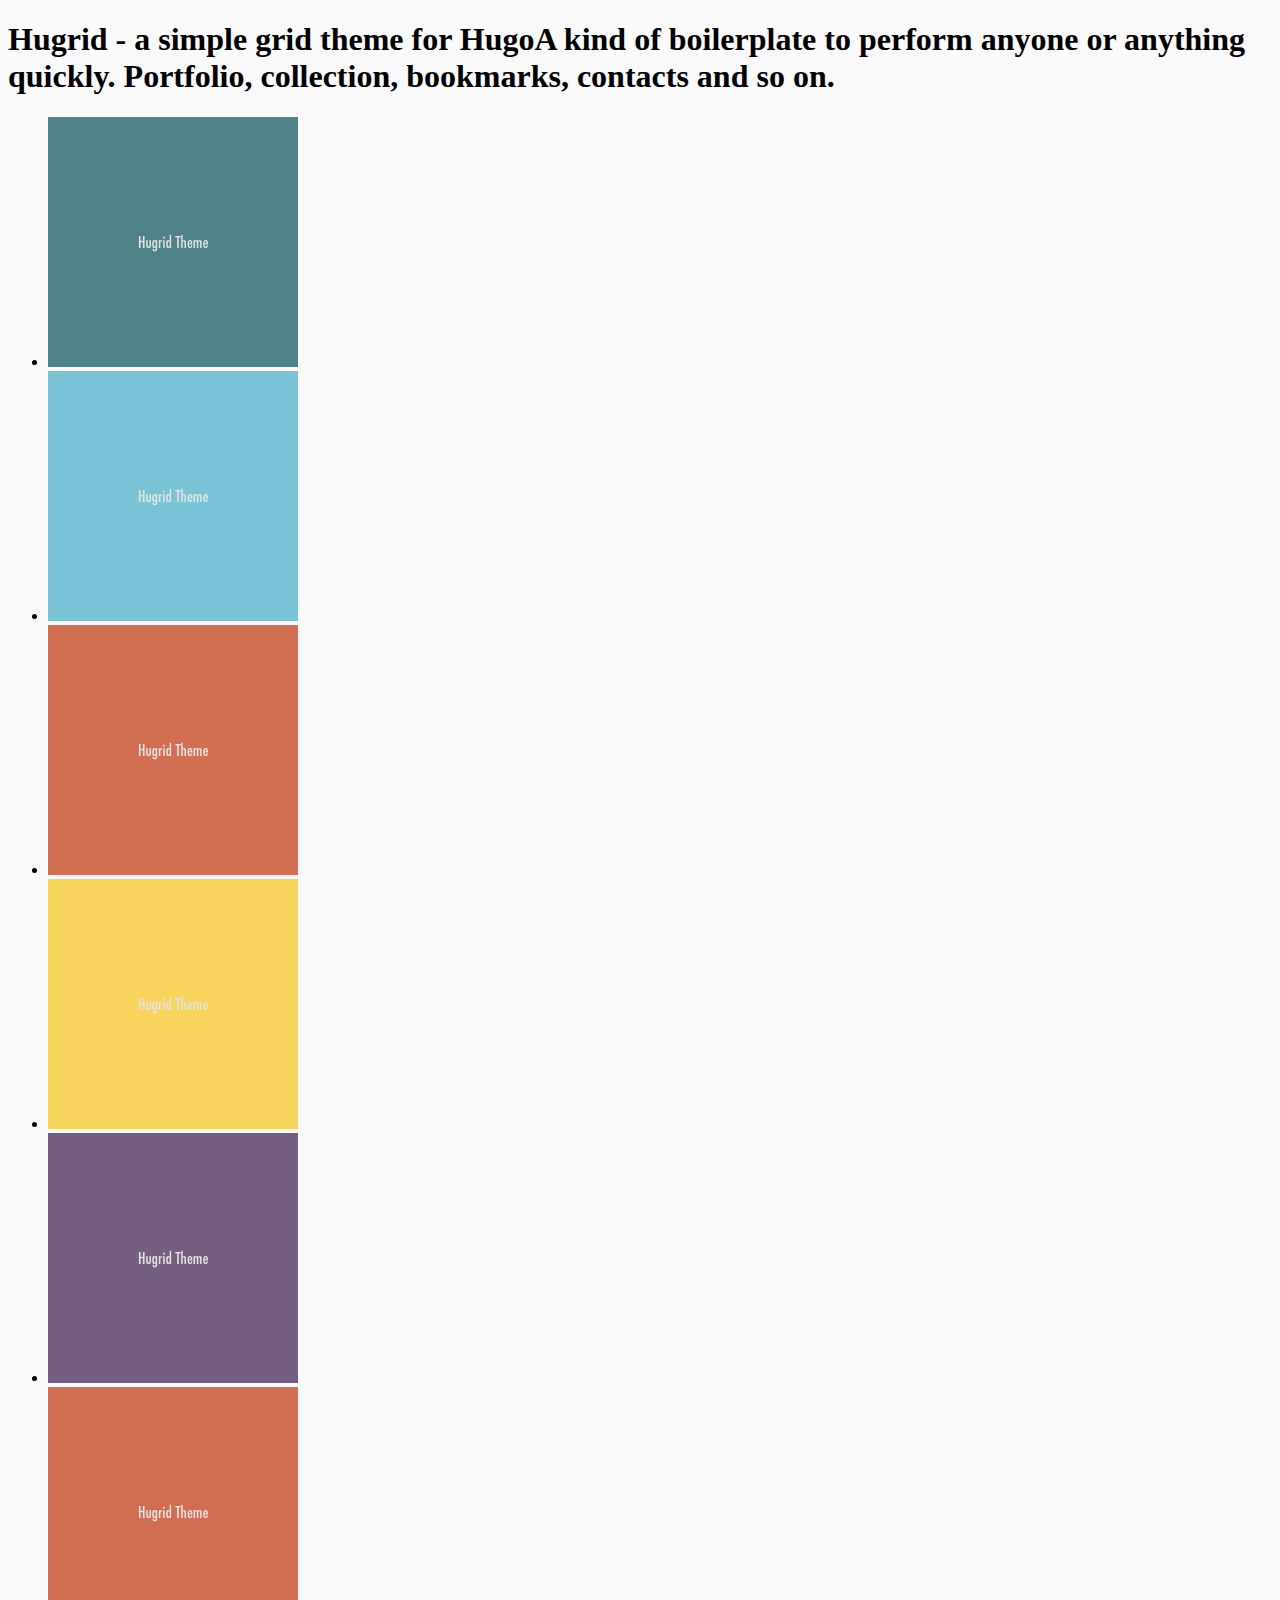
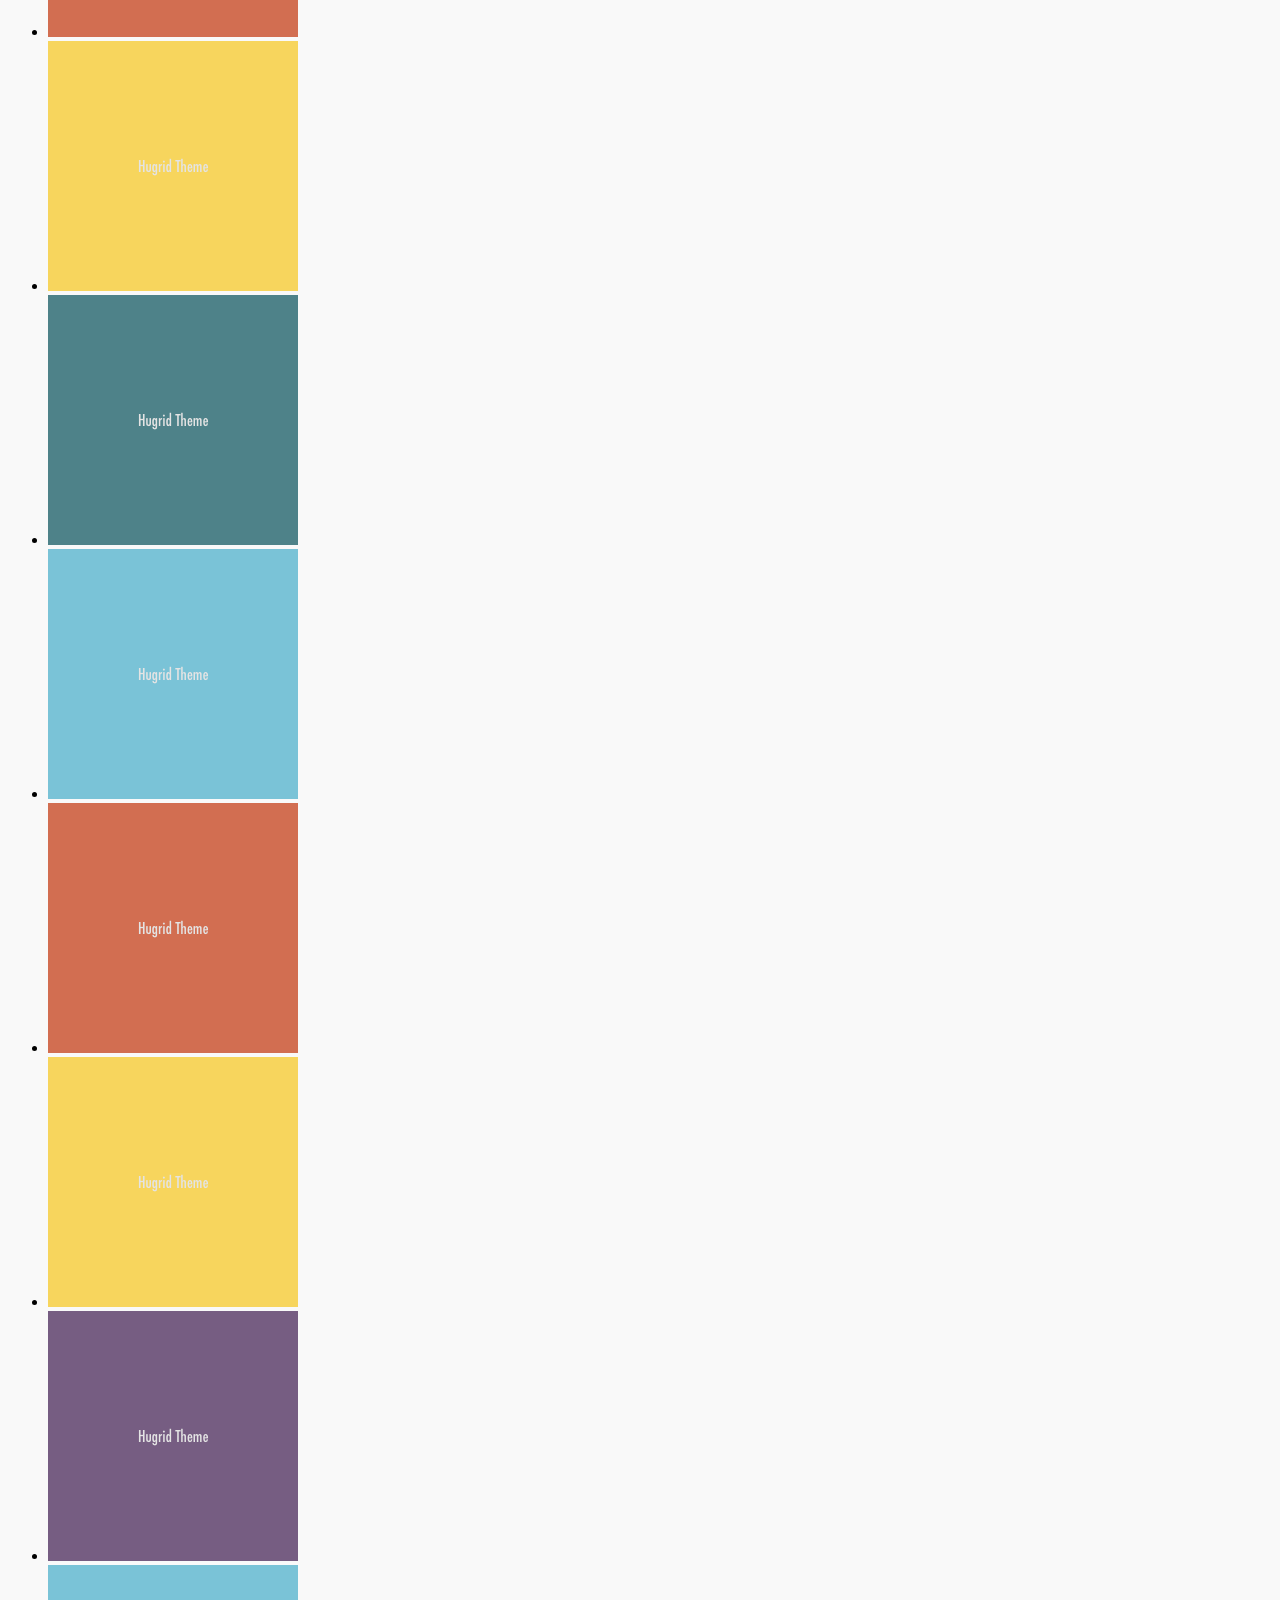
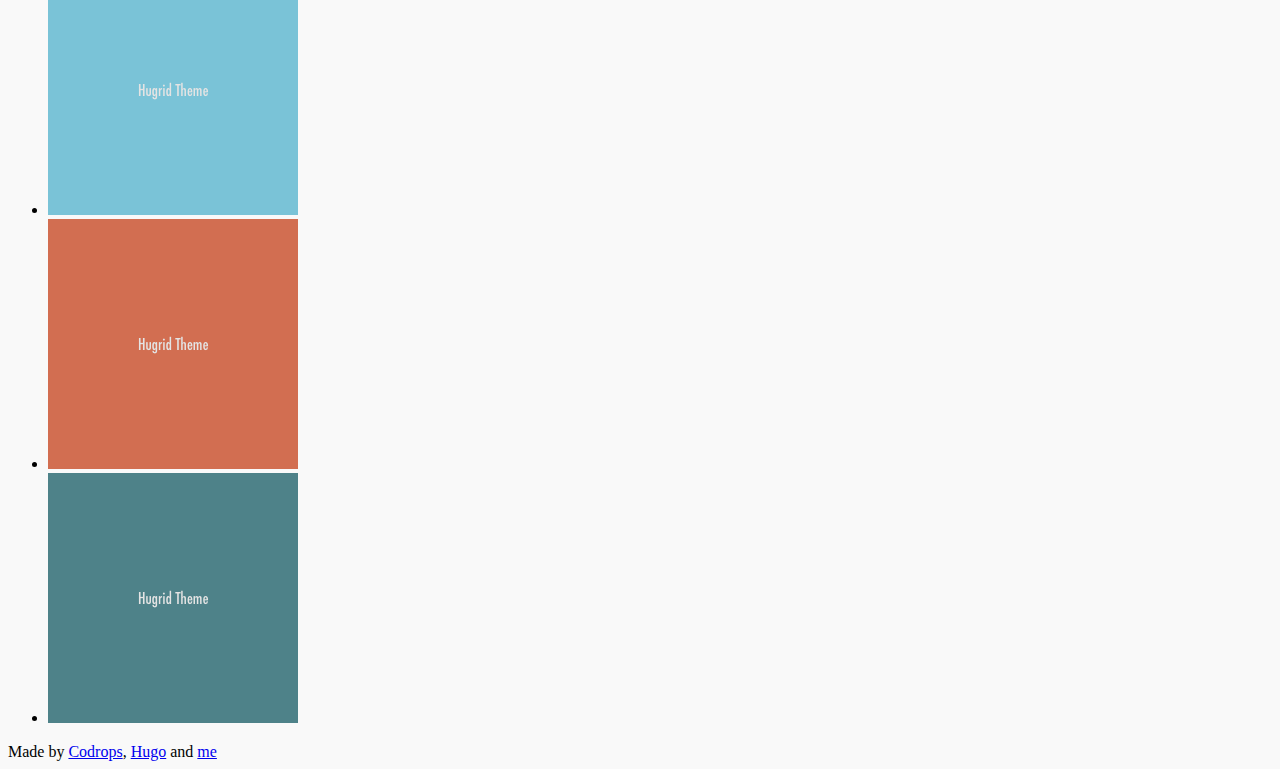
<file: hugosite/public.sav/index.html>
<!DOCTYPE html>
<html lang="en-us">
	<head>
			<meta charset="UTF-8" />
		<meta http-equiv="X-UA-Compatible" content="IE=edge,chrome=1">
		<meta name="viewport" content="width=device-width, initial-scale=1.0">
		<title>Hugrid - a simple grid theme for Hugo</title>
		<meta name="description" content="Hugrid - grid theme for Hugo with an expanding image preview." />
		<meta name="keywords" content="Hugo, Hugo theme, grid theme, portfolio, bookmarks, collection, contacts" />
		<meta name="author" content="Pavel Kanyshev" />
		<meta name="generator" content="Hugo 0.30.2" />
		<style>
		body {
		background: #f9f9f9;
		color: ;
		}
		</style>
		<link rel="stylesheet" type="text/css" href="http://example.org/css/default.css" />
		<link rel="stylesheet" type="text/css" href="http://example.org/css/component.css" />
		
		<script src="http://example.org/js/modernizr.custom.js"></script>

	
<script>
(function(i,s,o,g,r,a,m){i['GoogleAnalyticsObject']=r;i[r]=i[r]||function(){
(i[r].q=i[r].q||[]).push(arguments)},i[r].l=1*new Date();a=s.createElement(o),
m=s.getElementsByTagName(o)[0];a.async=1;a.src=g;m.parentNode.insertBefore(a,m)
})(window,document,'script','https://www.google-analytics.com/analytics.js','ga');

ga('create', 'UA-XXXXXXXX-Y', 'auto');
ga('send', 'pageview');
</script>

	</head>
	<body>
		<div class="container">	
							<header class="clearfix">
				<h1>Hugrid - a simple grid theme for Hugo<span>A kind of boilerplate to perform anyone or anything quickly. Portfolio, collection, bookmarks, contacts and so on.</span></h1>
			</header>
			<div class="main">
				<ul id="og-grid" class="og-grid">
					
					<li>
						<a href="https://github.com/aerohub/hugrid" data-largesrc="images/full/1.png" data-title="Hugrid Theme" data-description="A simple grid theme for Hugo. A kind of boilerplate to perform anyone or anything quickly. Portfolio, collection, bookmarks, contacts and so on." data-buttontext="">
							<img src="images/thumbs/1.png" alt="Hugrid Theme"/>
						</a>
					</li>
					
					<li>
						<a href="https://github.com/aerohub/hugrid" data-largesrc="images/full/2.png" data-title="Hugrid Theme" data-description="A simple grid theme for Hugo. A kind of boilerplate to perform anyone or anything quickly. Portfolio, collection, bookmarks, contacts and so on." data-buttontext="">
							<img src="images/thumbs/2.png" alt="Hugrid Theme"/>
						</a>
					</li>
					
					<li>
						<a href="https://github.com/aerohub/hugrid" data-largesrc="images/full/3.png" data-title="Hugrid Theme" data-description="A simple grid theme for Hugo. A kind of boilerplate to perform anyone or anything quickly. Portfolio, collection, bookmarks, contacts and so on." data-buttontext="">
							<img src="images/thumbs/3.png" alt="Hugrid Theme"/>
						</a>
					</li>
					
					<li>
						<a href="https://github.com/aerohub/hugrid" data-largesrc="images/full/4.png" data-title="Hugrid Theme" data-description="A simple grid theme for Hugo. A kind of boilerplate to perform anyone or anything quickly. Portfolio, collection, bookmarks, contacts and so on." data-buttontext="">
							<img src="images/thumbs/4.png" alt="Hugrid Theme"/>
						</a>
					</li>
					
					<li>
						<a href="https://github.com/aerohub/hugrid" data-largesrc="images/full/5.png" data-title="Hugrid Theme" data-description="A simple grid theme for Hugo. A kind of boilerplate to perform anyone or anything quickly. Portfolio, collection, bookmarks, contacts and so on." data-buttontext="">
							<img src="images/thumbs/5.png" alt="Hugrid Theme"/>
						</a>
					</li>
					
					<li>
						<a href="https://github.com/aerohub/hugrid" data-largesrc="images/full/3.png" data-title="Hugrid Theme" data-description="A simple grid theme for Hugo. A kind of boilerplate to perform anyone or anything quickly. Portfolio, collection, bookmarks, contacts and so on." data-buttontext="">
							<img src="images/thumbs/3.png" alt="Hugrid Theme"/>
						</a>
					</li>
					
					<li>
						<a href="https://github.com/aerohub/hugrid" data-largesrc="images/full/4.png" data-title="Hugrid Theme" data-description="A simple grid theme for Hugo. A kind of boilerplate to perform anyone or anything quickly. Portfolio, collection, bookmarks, contacts and so on." data-buttontext="">
							<img src="images/thumbs/4.png" alt="Hugrid Theme"/>
						</a>
					</li>
					
					<li>
						<a href="https://github.com/aerohub/hugrid" data-largesrc="images/full/1.png" data-title="Hugrid Theme" data-description="A simple grid theme for Hugo. A kind of boilerplate to perform anyone or anything quickly. Portfolio, collection, bookmarks, contacts and so on." data-buttontext="">
							<img src="images/thumbs/1.png" alt="Hugrid Theme"/>
						</a>
					</li>
					
					<li>
						<a href="https://github.com/aerohub/hugrid" data-largesrc="images/full/2.png" data-title="Hugrid Theme" data-description="A simple grid theme for Hugo. A kind of boilerplate to perform anyone or anything quickly. Portfolio, collection, bookmarks, contacts and so on." data-buttontext="">
							<img src="images/thumbs/2.png" alt="Hugrid Theme"/>
						</a>
					</li>
					
					<li>
						<a href="https://github.com/aerohub/hugrid" data-largesrc="images/full/3.png" data-title="Hugrid Theme" data-description="A simple grid theme for Hugo. A kind of boilerplate to perform anyone or anything quickly. Portfolio, collection, bookmarks, contacts and so on." data-buttontext="">
							<img src="images/thumbs/3.png" alt="Hugrid Theme"/>
						</a>
					</li>
					
					<li>
						<a href="https://github.com/aerohub/hugrid" data-largesrc="images/full/4.png" data-title="Hugrid Theme" data-description="A simple grid theme for Hugo. A kind of boilerplate to perform anyone or anything quickly. Portfolio, collection, bookmarks, contacts and so on." data-buttontext="">
							<img src="images/thumbs/4.png" alt="Hugrid Theme"/>
						</a>
					</li>
					
					<li>
						<a href="https://github.com/aerohub/hugrid" data-largesrc="images/full/5.png" data-title="Hugrid Theme" data-description="A simple grid theme for Hugo. A kind of boilerplate to perform anyone or anything quickly. Portfolio, collection, bookmarks, contacts and so on." data-buttontext="">
							<img src="images/thumbs/5.png" alt="Hugrid Theme"/>
						</a>
					</li>
					
					<li>
						<a href="https://github.com/aerohub/hugrid" data-largesrc="images/full/2.png" data-title="Hugrid Theme" data-description="A simple grid theme for Hugo. A kind of boilerplate to perform anyone or anything quickly. Portfolio, collection, bookmarks, contacts and so on." data-buttontext="">
							<img src="images/thumbs/2.png" alt="Hugrid Theme"/>
						</a>
					</li>
					
					<li>
						<a href="https://github.com/aerohub/hugrid" data-largesrc="images/full/3.png" data-title="Hugrid Theme" data-description="A simple grid theme for Hugo. A kind of boilerplate to perform anyone or anything quickly. Portfolio, collection, bookmarks, contacts and so on." data-buttontext="">
							<img src="images/thumbs/3.png" alt="Hugrid Theme"/>
						</a>
					</li>
					
					<li>
						<a href="https://github.com/aerohub/hugrid" data-largesrc="images/full/1.png" data-title="Hugrid Theme" data-description="A simple grid theme for Hugo. A kind of boilerplate to perform anyone or anything quickly. Portfolio, collection, bookmarks, contacts and so on." data-buttontext="">
							<img src="images/thumbs/1.png" alt="Hugrid Theme"/>
						</a>
					</li>
					
				</ul>
				<footer>			
	Made by <a href="http://tympanus.net/codrops/2013/03/19/thumbnail-grid-with-expanding-preview/">Codrops</a>, <a href="http://gohugo.io">Hugo</a> and <a href="https://github.com/aerohub">me</a>
</footer>
			</div>
		</div>
				<script src="https://ajax.googleapis.com/ajax/libs/jquery/1.9.1/jquery.min.js"></script>
		<script>
			var $event = $.event,
			$special,
			resizeTimeout;

			$special = $event.special.debouncedresize = {
				setup: function() {
					$( this ).on( "resize", $special.handler );
				},
				teardown: function() {
					$( this ).off( "resize", $special.handler );
				},
				handler: function( event, execAsap ) {
					var context = this,
						args = arguments,
						dispatch = function() {
							event.type = "debouncedresize";
							$event.dispatch.apply( context, args );
						};

					if ( resizeTimeout ) {
						clearTimeout( resizeTimeout );
					}

					execAsap ?
						dispatch() :
						resizeTimeout = setTimeout( dispatch, $special.threshold );
				},
				threshold: 250
			};

			var BLANK = '[data-uri]';

			$.fn.imagesLoaded = function( callback ) {
				var $this = this,
					deferred = $.isFunction($.Deferred) ? $.Deferred() : 0,
					hasNotify = $.isFunction(deferred.notify),
					$images = $this.find('img').add( $this.filter('img') ),
					loaded = [],
					proper = [],
					broken = [];

				if ($.isPlainObject(callback)) {
					$.each(callback, function (key, value) {
						if (key === 'callback') {
							callback = value;
						} else if (deferred) {
							deferred[key](value);
						}
					});
				}

				function doneLoading() {
					var $proper = $(proper),
						$broken = $(broken);

					if ( deferred ) {
						if ( broken.length ) {
							deferred.reject( $images, $proper, $broken );
						} else {
							deferred.resolve( $images );
						}
					}

					if ( $.isFunction( callback ) ) {
						callback.call( $this, $images, $proper, $broken );
					}
				}

				function imgLoaded( img, isBroken ) {
					if ( img.src === BLANK || $.inArray( img, loaded ) !== -1 ) {
						return;
					}

					loaded.push( img );

					if ( isBroken ) {
						broken.push( img );
					} else {
						proper.push( img );
					}

					$.data( img, 'imagesLoaded', { isBroken: isBroken, src: img.src } );

					if ( hasNotify ) {
						deferred.notifyWith( $(img), [ isBroken, $images, $(proper), $(broken) ] );
					}

					if ( $images.length === loaded.length ){
						setTimeout( doneLoading );
						$images.unbind( '.imagesLoaded' );
					}
				}

				if ( !$images.length ) {
					doneLoading();
				} else {
					$images.bind( 'load.imagesLoaded error.imagesLoaded', function( event ){
						imgLoaded( event.target, event.type === 'error' );
					}).each( function( i, el ) {
						var src = el.src;

						var cached = $.data( el, 'imagesLoaded' );
						if ( cached && cached.src === src ) {
							imgLoaded( el, cached.isBroken );
							return;
						}

						if ( el.complete && el.naturalWidth !== undefined ) {
							imgLoaded( el, el.naturalWidth === 0 || el.naturalHeight === 0 );
							return;
						}

						if ( el.readyState || el.complete ) {
							el.src = BLANK;
							el.src = src;
						}
					});
				}

				return deferred ? deferred.promise( $this ) : $this;
			};

			var Grid = (function() {

				var $grid = $( '#og-grid' ),
					$items = $grid.children( 'li' ),
					current = -1,
					previewPos = -1,
					scrollExtra = 0,
					marginExpanded = 10,
					$window = $( window ), winsize,
					$body = $( 'html, body' ),
					transEndEventNames = {
						'WebkitTransition' : 'webkitTransitionEnd',
						'MozTransition' : 'transitionend',
						'OTransition' : 'oTransitionEnd',
						'msTransition' : 'MSTransitionEnd',
						'transition' : 'transitionend'
					},
					transEndEventName = transEndEventNames[ Modernizr.prefixed( 'transition' ) ],
					support = Modernizr.csstransitions,
					settings = {
						minHeight : 500,
						speed : 350,
						easing : 'ease'
					};

				function init( config ) {
					
					settings = $.extend( true, {}, settings, config );

					$grid.imagesLoaded( function() {

						saveItemInfo( true );
						getWinSize();
						initEvents();

					} );

				}

				function addItems( $newitems ) {

					$items = $items.add( $newitems );

					$newitems.each( function() {
						var $item = $( this );
						$item.data( {
							offsetTop : $item.offset().top,
							height : $item.height()
						} );
					} );

					initItemsEvents( $newitems );

				}

				function saveItemInfo( saveheight ) {
					$items.each( function() {
						var $item = $( this );
						$item.data( 'offsetTop', $item.offset().top );
						if( saveheight ) {
							$item.data( 'height', $item.height() );
						}
					} );
				}

				function initEvents() {
					
					initItemsEvents( $items );
					
					$window.on( 'debouncedresize', function() {
						
						scrollExtra = 0;
						previewPos = -1;
						saveItemInfo();
						getWinSize();
						var preview = $.data( this, 'preview' );
						if( typeof preview != 'undefined' ) {
							hidePreview();
						}

					} );

				}

				function initItemsEvents( $items ) {
					$items.on( 'click', 'span.og-close', function() {
						hidePreview();
						return false;
					} ).children( 'a' ).on( 'click', function(e) {

						var $item = $( this ).parent();
						current === $item.index() ? hidePreview() : showPreview( $item );
						return false;

					} );
				}

				function getWinSize() {
					winsize = { width : $window.width(), height : $window.height() };
				}

				function showPreview( $item ) {

					var preview = $.data( this, 'preview' ),
						position = $item.data( 'offsetTop' );

					scrollExtra = 0;

					if( typeof preview != 'undefined' ) {

						if( previewPos !== position ) {
							if( position > previewPos ) {
								scrollExtra = preview.height;
							}
							hidePreview();
						}
						else {
							preview.update( $item );
							return false;
						}
						
					}

					previewPos = position;
					preview = $.data( this, 'preview', new Preview( $item ) );
					preview.open();

				}

				function hidePreview() {
					current = -1;
					var preview = $.data( this, 'preview' );
					preview.close();
					$.removeData( this, 'preview' );
				}

				function Preview( $item ) {
					this.$item = $item;
					this.expandedIdx = this.$item.index();
					this.create();
					this.update();
				}

				Preview.prototype = {
					create : function() {
						this.$title = $( '<h3></h3>' );
						this.$description = $( '<p></p>' );
						this.$href = $( '<a href="#" target="_blank">Get the theme</a>' );
						this.$details = $( '<div class="og-details"></div>' ).append( this.$title, this.$description, this.$href );
						this.$loading = $( '<div class="og-loading"></div>' );
						this.$fullimage = $( '<div class="og-fullimg"></div>' ).append( this.$loading );
						this.$closePreview = $( '<span class="og-close"></span>' );
						this.$previewInner = $( '<div class="og-expander-inner"></div>' ).append( this.$closePreview, this.$fullimage, this.$details );
						this.$previewEl = $( '<div class="og-expander"></div>' ).append( this.$previewInner );
						this.$item.append( this.getEl() );
						if( support ) {
							this.setTransition();
						}
					},
					update : function( $item ) {

						if( $item ) {
							this.$item = $item;
						}
						
						if( current !== -1 ) {
							var $currentItem = $items.eq( current );
							$currentItem.removeClass( 'og-expanded' );
							this.$item.addClass( 'og-expanded' );
							this.positionPreview();
						}

						current = this.$item.index();

						var $itemEl = this.$item.children( 'a' ),
							eldata = {
								href : $itemEl.attr( 'href' ),
								largesrc : $itemEl.data( 'largesrc' ),
								title : $itemEl.data( 'title' ),
								description : $itemEl.data( 'description' ),
								buttontext : $itemEl.data( 'buttontext' )
							};

						this.$title.html( eldata.title );
						this.$description.html( eldata.description );
						if(eldata.buttontext) this.$href.text(eldata.buttontext);
						else this.$href.text("Get the theme")

						if (eldata.href) {
							this.$href.attr( 'href', eldata.href );
							this.$href.show();
						}
						else {
							this.$href.hide();
						}

						var self = this;
						
						if( typeof self.$largeImg != 'undefined' ) {
							self.$largeImg.remove();
						}

						if( self.$fullimage.is( ':visible' ) ) {
							this.$loading.show();
							$( '<img/>' ).load( function() {
								var $img = $( this );
								if( $img.attr( 'src' ) === self.$item.children('a').data( 'largesrc' ) ) {
									self.$loading.hide();
									self.$fullimage.find( 'img' ).remove();
									self.$largeImg = $img.fadeIn( 350 );
									self.$fullimage.append( self.$largeImg );
								}
							} ).attr( 'src', eldata.largesrc );	
						}

					},
					open : function() {

						setTimeout( $.proxy( function() {	
							this.setHeights();
							this.positionPreview();
						}, this ), 25 );

					},
					close : function() {

						var self = this,
							onEndFn = function() {
								if( support ) {
									$( this ).off( transEndEventName );
								}
								self.$item.removeClass( 'og-expanded' );
								self.$previewEl.remove();
							};

						setTimeout( $.proxy( function() {

							if( typeof this.$largeImg !== 'undefined' ) {
								this.$largeImg.fadeOut( 'fast' );
							}
							this.$previewEl.css( 'height', 0 );
							var $expandedItem = $items.eq( this.expandedIdx );
							$expandedItem.css( 'height', $expandedItem.data( 'height' ) ).on( transEndEventName, onEndFn );

							if( !support ) {
								onEndFn.call();
							}

						}, this ), 25 );
						
						return false;

					},
					calcHeight : function() {

						var heightPreview = winsize.height - this.$item.data( 'height' ) - marginExpanded,
							itemHeight = winsize.height;

						if( heightPreview < settings.minHeight ) {
							heightPreview = settings.minHeight;
							itemHeight = settings.minHeight + this.$item.data( 'height' ) + marginExpanded;
						}

						this.height = heightPreview;
						this.itemHeight = itemHeight;

					},
					setHeights : function() {

						var self = this,
							onEndFn = function() {
								if( support ) {
									self.$item.off( transEndEventName );
								}
								self.$item.addClass( 'og-expanded' );
							};

						this.calcHeight();
						this.$previewEl.css( 'height', this.height );
						this.$item.css( 'height', this.itemHeight ).on( transEndEventName, onEndFn );

						if( !support ) {
							onEndFn.call();
						}

					},
					positionPreview : function() {

						var position = this.$item.data( 'offsetTop' ),
							previewOffsetT = this.$previewEl.offset().top - scrollExtra,
							scrollVal = this.height + this.$item.data( 'height' ) + marginExpanded <= winsize.height ? position : this.height < winsize.height ? previewOffsetT - ( winsize.height - this.height ) : previewOffsetT;
						
						$body.animate( { scrollTop : scrollVal }, settings.speed );

					},
					setTransition  : function() {
						this.$previewEl.css( 'transition', 'height ' + settings.speed + 'ms ' + settings.easing );
						this.$item.css( 'transition', 'height ' + settings.speed + 'ms ' + settings.easing );
					},
					getEl : function() {
						return this.$previewEl;
					}
				}

				return { 
					init : init,
					addItems : addItems
				};

			})();
		</script>
		<script>
			$(function() {
				Grid.init();
			});
		</script>

	</body>
</html>
</file>
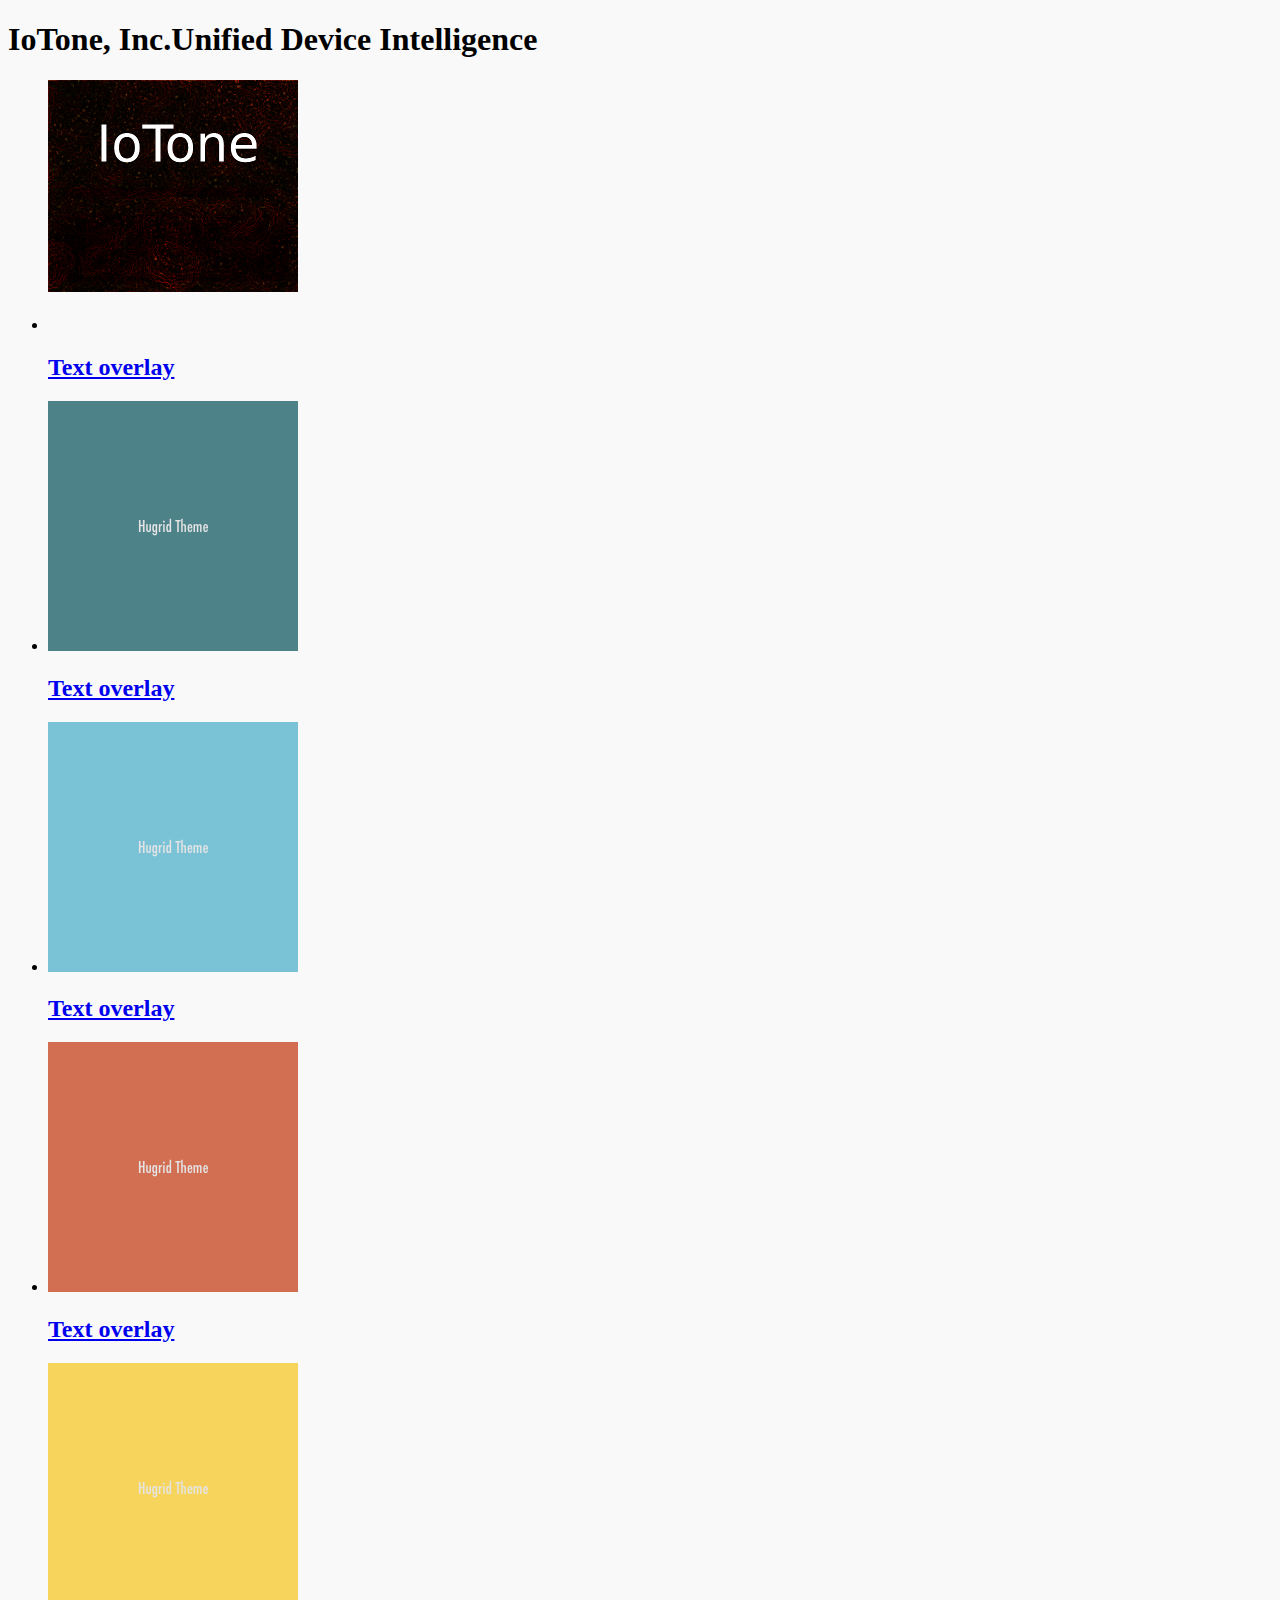
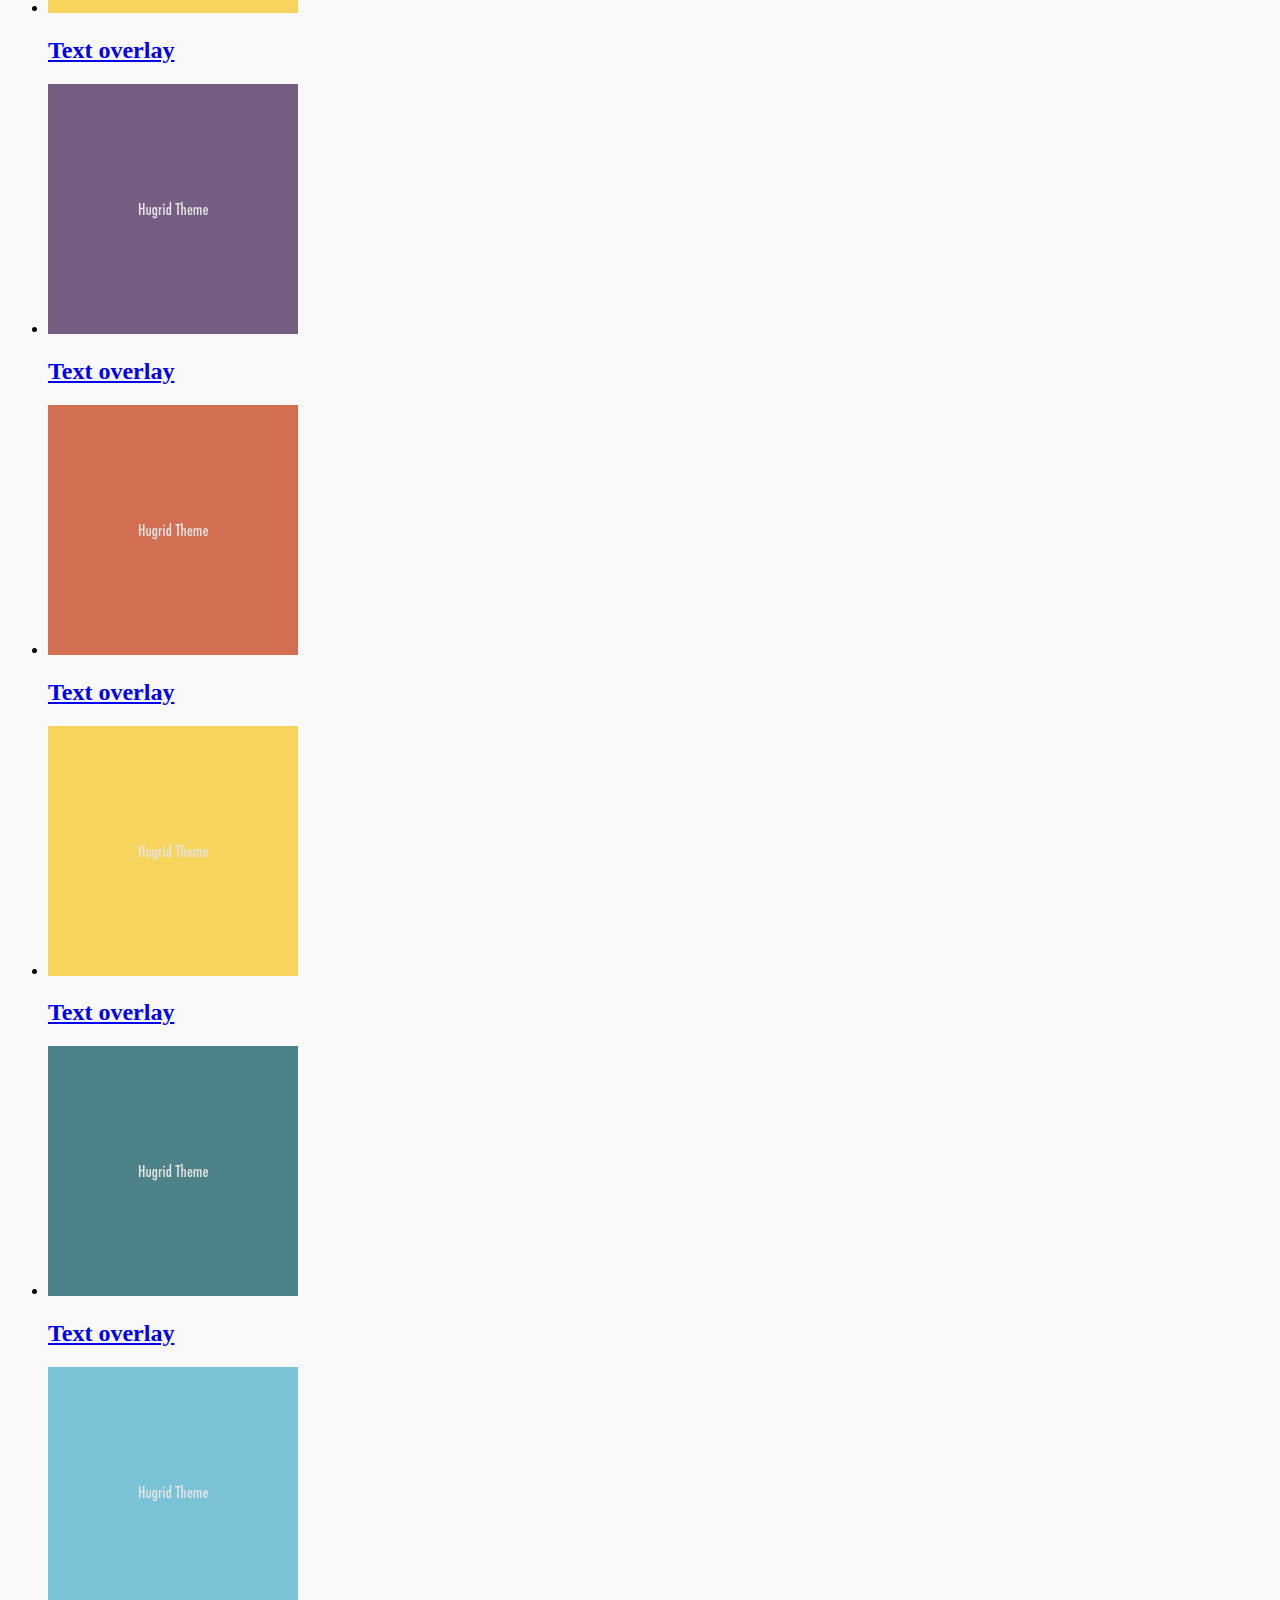
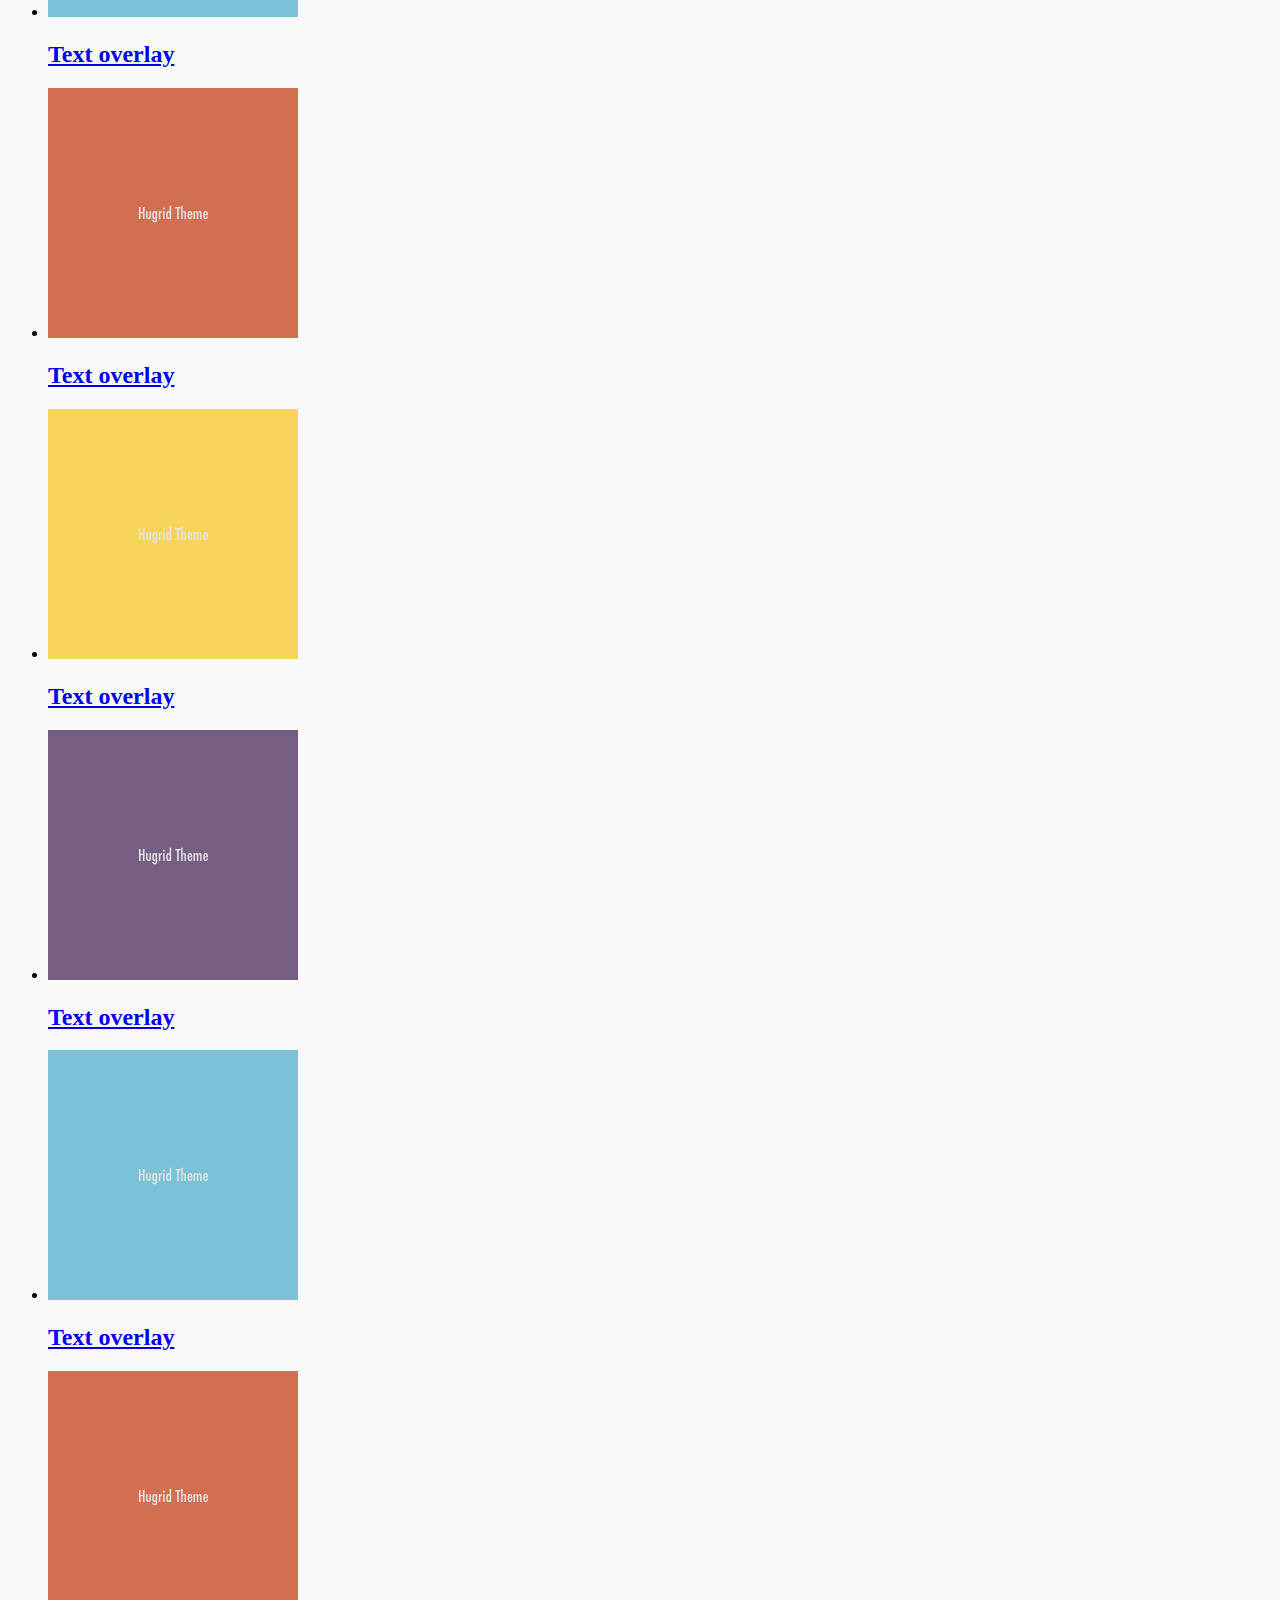
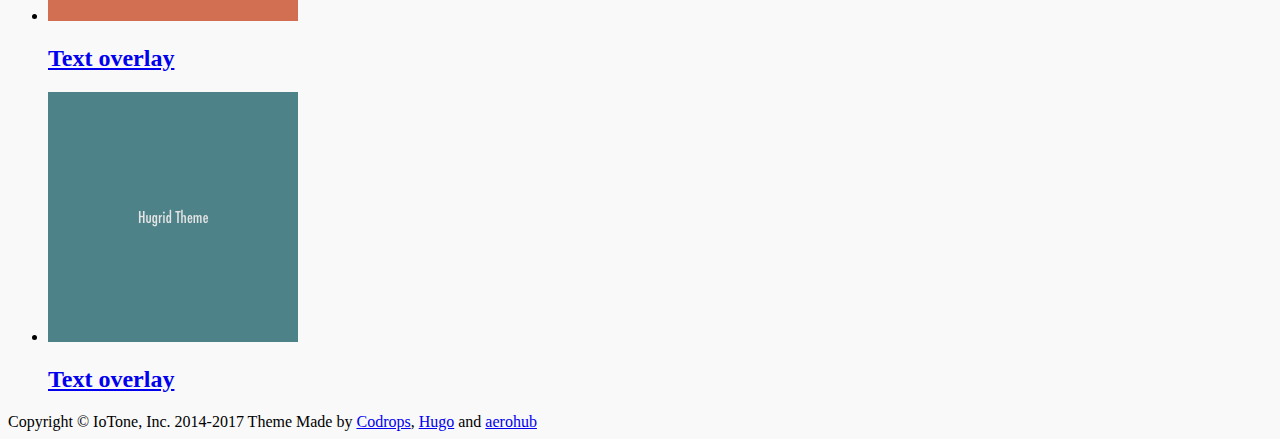
<file: hugosite/public/index.html>
<!DOCTYPE html>
<html lang="en-us">
	<head>
	<meta charset="UTF-8" />
<meta http-equiv="X-UA-Compatible" content="IE=edge,chrome=1">
<meta name="viewport" content="width=device-width, initial-scale=1.0">
<title>IoTone, Inc. Home</title>
<meta name="description" content="IoTone, Inc., Home page" />
<meta name="keywords" content="IoT, Device, Embedded, Protocol, AI, MachineLearning, Hugo, Hugo theme, grid theme, portfolio, bookmarks, collection, contacts" />
<meta name="author" content="Pavel Kanyshev" />
<meta name="generator" content="Hugo 0.16" />
<style>
body {
background: #f9f9f9;
color: ;
}
</style>
<link rel="stylesheet" type="text/css" href="http://iotone-nuevo.azurewebsites.net/css/default.css" />
<link rel="stylesheet" type="text/css" href="http://iotone-nuevo.azurewebsites.net/css/component.css" />
<link rel="stylesheet" type="text/css" href="http://iotone-nuevo.azurewebsites.net/css/custom.css" />

<script src="http://iotone-nuevo.azurewebsites.net/js/modernizr.custom.js"></script>

	
<script>
(function(i,s,o,g,r,a,m){i['GoogleAnalyticsObject']=r;i[r]=i[r]||function(){
(i[r].q=i[r].q||[]).push(arguments)},i[r].l=1*new Date();a=s.createElement(o),
m=s.getElementsByTagName(o)[0];a.async=1;a.src=g;m.parentNode.insertBefore(a,m)
})(window,document,'script','//www.google-analytics.com/analytics.js','ga');

ga('create', 'UA-70840299-1', 'auto');
ga('send', 'pageview');
</script>

	</head>
	<body>
		<div class="container">
							<header class="clearfix">
				<h1>IoTone, Inc.<span>Unified Device Intelligence</span></h1>
			</header>
			<div class="main">
				<ul id="og-grid" class="og-grid">
					
					<li>
							<a href="https://github.com/aerohub/hugrid" data-largesrc="images/full/iotone_logo_v1c.png" data-title="IoTone - New Site Coming Soon" data-description="A simple grid theme for Hugo. A kind of boilerplate to perform anyone or anything quickly. Portfolio, collection, bookmarks, contacts and so on." data-buttontext="">
								<div class="image">
									<img src="images/thumbs/iotone_logo_v1c250x250.png" alt="Hugrid Theme"/>
									<h2 class="textOverlay">Text overlay<br /></h2>
								</div>
							</a>
					</li>
					
					<li>
							<a href="https://github.com/aerohub/hugrid" data-largesrc="images/full/1.png" data-title="Hugrid Theme" data-description="A simple grid theme for Hugo. A kind of boilerplate to perform anyone or anything quickly. Portfolio, collection, bookmarks, contacts and so on." data-buttontext="">
								<div class="image">
									<img src="images/thumbs/1.png" alt="Hugrid Theme"/>
									<h2 class="textOverlay">Text overlay<br /></h2>
								</div>
							</a>
					</li>
					
					<li>
							<a href="https://github.com/aerohub/hugrid" data-largesrc="images/full/2.png" data-title="Hugrid Theme" data-description="A simple grid theme for Hugo. A kind of boilerplate to perform anyone or anything quickly. Portfolio, collection, bookmarks, contacts and so on." data-buttontext="">
								<div class="image">
									<img src="images/thumbs/2.png" alt="Hugrid Theme"/>
									<h2 class="textOverlay">Text overlay<br /></h2>
								</div>
							</a>
					</li>
					
					<li>
							<a href="https://github.com/aerohub/hugrid" data-largesrc="images/full/3.png" data-title="Hugrid Theme" data-description="A simple grid theme for Hugo. A kind of boilerplate to perform anyone or anything quickly. Portfolio, collection, bookmarks, contacts and so on." data-buttontext="">
								<div class="image">
									<img src="images/thumbs/3.png" alt="Hugrid Theme"/>
									<h2 class="textOverlay">Text overlay<br /></h2>
								</div>
							</a>
					</li>
					
					<li>
							<a href="https://github.com/aerohub/hugrid" data-largesrc="images/full/4.png" data-title="Hugrid Theme" data-description="A simple grid theme for Hugo. A kind of boilerplate to perform anyone or anything quickly. Portfolio, collection, bookmarks, contacts and so on." data-buttontext="">
								<div class="image">
									<img src="images/thumbs/4.png" alt="Hugrid Theme"/>
									<h2 class="textOverlay">Text overlay<br /></h2>
								</div>
							</a>
					</li>
					
					<li>
							<a href="https://github.com/aerohub/hugrid" data-largesrc="images/full/5.png" data-title="Hugrid Theme" data-description="A simple grid theme for Hugo. A kind of boilerplate to perform anyone or anything quickly. Portfolio, collection, bookmarks, contacts and so on." data-buttontext="">
								<div class="image">
									<img src="images/thumbs/5.png" alt="Hugrid Theme"/>
									<h2 class="textOverlay">Text overlay<br /></h2>
								</div>
							</a>
					</li>
					
					<li>
							<a href="https://github.com/aerohub/hugrid" data-largesrc="images/full/3.png" data-title="Hugrid Theme" data-description="A simple grid theme for Hugo. A kind of boilerplate to perform anyone or anything quickly. Portfolio, collection, bookmarks, contacts and so on." data-buttontext="">
								<div class="image">
									<img src="images/thumbs/3.png" alt="Hugrid Theme"/>
									<h2 class="textOverlay">Text overlay<br /></h2>
								</div>
							</a>
					</li>
					
					<li>
							<a href="https://github.com/aerohub/hugrid" data-largesrc="images/full/4.png" data-title="Hugrid Theme" data-description="A simple grid theme for Hugo. A kind of boilerplate to perform anyone or anything quickly. Portfolio, collection, bookmarks, contacts and so on." data-buttontext="">
								<div class="image">
									<img src="images/thumbs/4.png" alt="Hugrid Theme"/>
									<h2 class="textOverlay">Text overlay<br /></h2>
								</div>
							</a>
					</li>
					
					<li>
							<a href="https://github.com/aerohub/hugrid" data-largesrc="images/full/1.png" data-title="Hugrid Theme" data-description="A simple grid theme for Hugo. A kind of boilerplate to perform anyone or anything quickly. Portfolio, collection, bookmarks, contacts and so on." data-buttontext="">
								<div class="image">
									<img src="images/thumbs/1.png" alt="Hugrid Theme"/>
									<h2 class="textOverlay">Text overlay<br /></h2>
								</div>
							</a>
					</li>
					
					<li>
							<a href="https://github.com/aerohub/hugrid" data-largesrc="images/full/2.png" data-title="Hugrid Theme" data-description="A simple grid theme for Hugo. A kind of boilerplate to perform anyone or anything quickly. Portfolio, collection, bookmarks, contacts and so on." data-buttontext="">
								<div class="image">
									<img src="images/thumbs/2.png" alt="Hugrid Theme"/>
									<h2 class="textOverlay">Text overlay<br /></h2>
								</div>
							</a>
					</li>
					
					<li>
							<a href="https://github.com/aerohub/hugrid" data-largesrc="images/full/3.png" data-title="Hugrid Theme" data-description="A simple grid theme for Hugo. A kind of boilerplate to perform anyone or anything quickly. Portfolio, collection, bookmarks, contacts and so on." data-buttontext="">
								<div class="image">
									<img src="images/thumbs/3.png" alt="Hugrid Theme"/>
									<h2 class="textOverlay">Text overlay<br /></h2>
								</div>
							</a>
					</li>
					
					<li>
							<a href="https://github.com/aerohub/hugrid" data-largesrc="images/full/4.png" data-title="Hugrid Theme" data-description="A simple grid theme for Hugo. A kind of boilerplate to perform anyone or anything quickly. Portfolio, collection, bookmarks, contacts and so on." data-buttontext="">
								<div class="image">
									<img src="images/thumbs/4.png" alt="Hugrid Theme"/>
									<h2 class="textOverlay">Text overlay<br /></h2>
								</div>
							</a>
					</li>
					
					<li>
							<a href="https://github.com/aerohub/hugrid" data-largesrc="images/full/5.png" data-title="Hugrid Theme" data-description="A simple grid theme for Hugo. A kind of boilerplate to perform anyone or anything quickly. Portfolio, collection, bookmarks, contacts and so on." data-buttontext="">
								<div class="image">
									<img src="images/thumbs/5.png" alt="Hugrid Theme"/>
									<h2 class="textOverlay">Text overlay<br /></h2>
								</div>
							</a>
					</li>
					
					<li>
							<a href="https://github.com/aerohub/hugrid" data-largesrc="images/full/2.png" data-title="Hugrid Theme" data-description="A simple grid theme for Hugo. A kind of boilerplate to perform anyone or anything quickly. Portfolio, collection, bookmarks, contacts and so on." data-buttontext="">
								<div class="image">
									<img src="images/thumbs/2.png" alt="Hugrid Theme"/>
									<h2 class="textOverlay">Text overlay<br /></h2>
								</div>
							</a>
					</li>
					
					<li>
							<a href="https://github.com/aerohub/hugrid" data-largesrc="images/full/3.png" data-title="Hugrid Theme" data-description="A simple grid theme for Hugo. A kind of boilerplate to perform anyone or anything quickly. Portfolio, collection, bookmarks, contacts and so on." data-buttontext="">
								<div class="image">
									<img src="images/thumbs/3.png" alt="Hugrid Theme"/>
									<h2 class="textOverlay">Text overlay<br /></h2>
								</div>
							</a>
					</li>
					
					<li>
							<a href="https://github.com/aerohub/hugrid" data-largesrc="images/full/1.png" data-title="Hugrid Theme" data-description="A simple grid theme for Hugo. A kind of boilerplate to perform anyone or anything quickly. Portfolio, collection, bookmarks, contacts and so on." data-buttontext="">
								<div class="image">
									<img src="images/thumbs/1.png" alt="Hugrid Theme"/>
									<h2 class="textOverlay">Text overlay<br /></h2>
								</div>
							</a>
					</li>
					
				</ul>
				<footer>			
	Copyright &copy; IoTone, Inc. 2014-2017 Theme Made by <a href="http://tympanus.net/codrops/2013/03/19/thumbnail-grid-with-expanding-preview/">Codrops</a>, <a href="http://gohugo.io">Hugo</a> and <a href="https://github.com/aerohub">aerohub</a>
</footer>
			</div>
		</div>
				<script src="https://ajax.googleapis.com/ajax/libs/jquery/1.9.1/jquery.min.js"></script>
		<script>
			var $event = $.event,
			$special,
			resizeTimeout;

			$special = $event.special.debouncedresize = {
				setup: function() {
					$( this ).on( "resize", $special.handler );
				},
				teardown: function() {
					$( this ).off( "resize", $special.handler );
				},
				handler: function( event, execAsap ) {
					var context = this,
						args = arguments,
						dispatch = function() {
							event.type = "debouncedresize";
							$event.dispatch.apply( context, args );
						};

					if ( resizeTimeout ) {
						clearTimeout( resizeTimeout );
					}

					execAsap ?
						dispatch() :
						resizeTimeout = setTimeout( dispatch, $special.threshold );
				},
				threshold: 250
			};

			var BLANK = '[data-uri]';

			$.fn.imagesLoaded = function( callback ) {
				var $this = this,
					deferred = $.isFunction($.Deferred) ? $.Deferred() : 0,
					hasNotify = $.isFunction(deferred.notify),
					$images = $this.find('img').add( $this.filter('img') ),
					loaded = [],
					proper = [],
					broken = [];

				if ($.isPlainObject(callback)) {
					$.each(callback, function (key, value) {
						if (key === 'callback') {
							callback = value;
						} else if (deferred) {
							deferred[key](value);
						}
					});
				}

				function doneLoading() {
					var $proper = $(proper),
						$broken = $(broken);

					if ( deferred ) {
						if ( broken.length ) {
							deferred.reject( $images, $proper, $broken );
						} else {
							deferred.resolve( $images );
						}
					}

					if ( $.isFunction( callback ) ) {
						callback.call( $this, $images, $proper, $broken );
					}
				}

				function imgLoaded( img, isBroken ) {
					if ( img.src === BLANK || $.inArray( img, loaded ) !== -1 ) {
						return;
					}

					loaded.push( img );

					if ( isBroken ) {
						broken.push( img );
					} else {
						proper.push( img );
					}

					$.data( img, 'imagesLoaded', { isBroken: isBroken, src: img.src } );

					if ( hasNotify ) {
						deferred.notifyWith( $(img), [ isBroken, $images, $(proper), $(broken) ] );
					}

					if ( $images.length === loaded.length ){
						setTimeout( doneLoading );
						$images.unbind( '.imagesLoaded' );
					}
				}

				if ( !$images.length ) {
					doneLoading();
				} else {
					$images.bind( 'load.imagesLoaded error.imagesLoaded', function( event ){
						imgLoaded( event.target, event.type === 'error' );
					}).each( function( i, el ) {
						var src = el.src;

						var cached = $.data( el, 'imagesLoaded' );
						if ( cached && cached.src === src ) {
							imgLoaded( el, cached.isBroken );
							return;
						}

						if ( el.complete && el.naturalWidth !== undefined ) {
							imgLoaded( el, el.naturalWidth === 0 || el.naturalHeight === 0 );
							return;
						}

						if ( el.readyState || el.complete ) {
							el.src = BLANK;
							el.src = src;
						}
					});
				}

				return deferred ? deferred.promise( $this ) : $this;
			};

			var Grid = (function() {

				var $grid = $( '#og-grid' ),
					$items = $grid.children( 'li' ),
					current = -1,
					previewPos = -1,
					scrollExtra = 0,
					marginExpanded = 10,
					$window = $( window ), winsize,
					$body = $( 'html, body' ),
					transEndEventNames = {
						'WebkitTransition' : 'webkitTransitionEnd',
						'MozTransition' : 'transitionend',
						'OTransition' : 'oTransitionEnd',
						'msTransition' : 'MSTransitionEnd',
						'transition' : 'transitionend'
					},
					transEndEventName = transEndEventNames[ Modernizr.prefixed( 'transition' ) ],
					support = Modernizr.csstransitions,
					settings = {
						minHeight : 500,
						speed : 350,
						easing : 'ease'
					};

				function init( config ) {
					
					settings = $.extend( true, {}, settings, config );

					$grid.imagesLoaded( function() {

						saveItemInfo( true );
						getWinSize();
						initEvents();

					} );

				}

				function addItems( $newitems ) {

					$items = $items.add( $newitems );

					$newitems.each( function() {
						var $item = $( this );
						$item.data( {
							offsetTop : $item.offset().top,
							height : $item.height()
						} );
					} );

					initItemsEvents( $newitems );

				}

				function saveItemInfo( saveheight ) {
					$items.each( function() {
						var $item = $( this );
						$item.data( 'offsetTop', $item.offset().top );
						if( saveheight ) {
							$item.data( 'height', $item.height() );
						}
					} );
				}

				function initEvents() {
					
					initItemsEvents( $items );
					
					$window.on( 'debouncedresize', function() {
						
						scrollExtra = 0;
						previewPos = -1;
						saveItemInfo();
						getWinSize();
						var preview = $.data( this, 'preview' );
						if( typeof preview != 'undefined' ) {
							hidePreview();
						}

					} );

				}

				function initItemsEvents( $items ) {
					$items.on( 'click', 'span.og-close', function() {
						hidePreview();
						return false;
					} ).children( 'a' ).on( 'click', function(e) {

						var $item = $( this ).parent();
						current === $item.index() ? hidePreview() : showPreview( $item );
						return false;

					} );
				}

				function getWinSize() {
					winsize = { width : $window.width(), height : $window.height() };
				}

				function showPreview( $item ) {

					var preview = $.data( this, 'preview' ),
						position = $item.data( 'offsetTop' );

					scrollExtra = 0;

					if( typeof preview != 'undefined' ) {

						if( previewPos !== position ) {
							if( position > previewPos ) {
								scrollExtra = preview.height;
							}
							hidePreview();
						}
						else {
							preview.update( $item );
							return false;
						}
						
					}

					previewPos = position;
					preview = $.data( this, 'preview', new Preview( $item ) );
					preview.open();

				}

				function hidePreview() {
					current = -1;
					var preview = $.data( this, 'preview' );
					preview.close();
					$.removeData( this, 'preview' );
				}

				function Preview( $item ) {
					this.$item = $item;
					this.expandedIdx = this.$item.index();
					this.create();
					this.update();
				}

				Preview.prototype = {
					create : function() {
						this.$title = $( '<h3></h3>' );
						this.$description = $( '<p></p>' );
						this.$href = $( '<a href="#" target="_blank">Go</a>' );
						this.$details = $( '<div class="og-details"></div>' ).append( this.$title, this.$description, this.$href );
						this.$loading = $( '<div class="og-loading"></div>' );
						this.$fullimage = $( '<div class="og-fullimg"></div>' ).append( this.$loading );
						this.$closePreview = $( '<span class="og-close"></span>' );
						this.$previewInner = $( '<div class="og-expander-inner"></div>' ).append( this.$closePreview, this.$fullimage, this.$details );
						this.$previewEl = $( '<div class="og-expander"></div>' ).append( this.$previewInner );
						this.$item.append( this.getEl() );
						if( support ) {
							this.setTransition();
						}
					},
					update : function( $item ) {

						if( $item ) {
							this.$item = $item;
						}
						
						if( current !== -1 ) {
							var $currentItem = $items.eq( current );
							$currentItem.removeClass( 'og-expanded' );
							this.$item.addClass( 'og-expanded' );
							this.positionPreview();
						}

						current = this.$item.index();

						var $itemEl = this.$item.children( 'a' ),
							eldata = {
								href : $itemEl.attr( 'href' ),
								largesrc : $itemEl.data( 'largesrc' ),
								title : $itemEl.data( 'title' ),
								description : $itemEl.data( 'description' ),
								buttontext : $itemEl.data( 'buttontext' )
							};

						this.$title.html( eldata.title );
						this.$description.html( eldata.description );
						if(eldata.buttontext) this.$href.text(eldata.buttontext);
						else this.$href.text("Go")

						if (eldata.href) {
							this.$href.attr( 'href', eldata.href );
							this.$href.show();
						}
						else {
							this.$href.hide();
						}

						var self = this;
						
						if( typeof self.$largeImg != 'undefined' ) {
							self.$largeImg.remove();
						}

						if( self.$fullimage.is( ':visible' ) ) {
							this.$loading.show();
							$( '<img/>' ).load( function() {
								var $img = $( this );
								if( $img.attr( 'src' ) === self.$item.children('a').data( 'largesrc' ) ) {
									self.$loading.hide();
									self.$fullimage.find( 'img' ).remove();
									self.$largeImg = $img.fadeIn( 350 );
									self.$fullimage.append( self.$largeImg );
								}
							} ).attr( 'src', eldata.largesrc );	
						}

					},
					open : function() {

						setTimeout( $.proxy( function() {	
							this.setHeights();
							this.positionPreview();
						}, this ), 25 );

					},
					close : function() {

						var self = this,
							onEndFn = function() {
								if( support ) {
									$( this ).off( transEndEventName );
								}
								self.$item.removeClass( 'og-expanded' );
								self.$previewEl.remove();
							};

						setTimeout( $.proxy( function() {

							if( typeof this.$largeImg !== 'undefined' ) {
								this.$largeImg.fadeOut( 'fast' );
							}
							this.$previewEl.css( 'height', 0 );
							var $expandedItem = $items.eq( this.expandedIdx );
							$expandedItem.css( 'height', $expandedItem.data( 'height' ) ).on( transEndEventName, onEndFn );

							if( !support ) {
								onEndFn.call();
							}

						}, this ), 25 );
						
						return false;

					},
					calcHeight : function() {

						var heightPreview = winsize.height - this.$item.data( 'height' ) - marginExpanded,
							itemHeight = winsize.height;

						if( heightPreview < settings.minHeight ) {
							heightPreview = settings.minHeight;
							itemHeight = settings.minHeight + this.$item.data( 'height' ) + marginExpanded;
						}

						this.height = heightPreview;
						this.itemHeight = itemHeight;

					},
					setHeights : function() {

						var self = this,
							onEndFn = function() {
								if( support ) {
									self.$item.off( transEndEventName );
								}
								self.$item.addClass( 'og-expanded' );
							};

						this.calcHeight();
						this.$previewEl.css( 'height', this.height );
						this.$item.css( 'height', this.itemHeight ).on( transEndEventName, onEndFn );

						if( !support ) {
							onEndFn.call();
						}

					},
					positionPreview : function() {

						var position = this.$item.data( 'offsetTop' ),
							previewOffsetT = this.$previewEl.offset().top - scrollExtra,
							scrollVal = this.height + this.$item.data( 'height' ) + marginExpanded <= winsize.height ? position : this.height < winsize.height ? previewOffsetT - ( winsize.height - this.height ) : previewOffsetT;
						
						$body.animate( { scrollTop : scrollVal }, settings.speed );

					},
					setTransition  : function() {
						this.$previewEl.css( 'transition', 'height ' + settings.speed + 'ms ' + settings.easing );
						this.$item.css( 'transition', 'height ' + settings.speed + 'ms ' + settings.easing );
					},
					getEl : function() {
						return this.$previewEl;
					}
				}

				return { 
					init : init,
					addItems : addItems
				};

			})();
		</script>
		<script>
			$(function() {
				Grid.init();
			});
		</script>

	</body>
</html>
</file>
